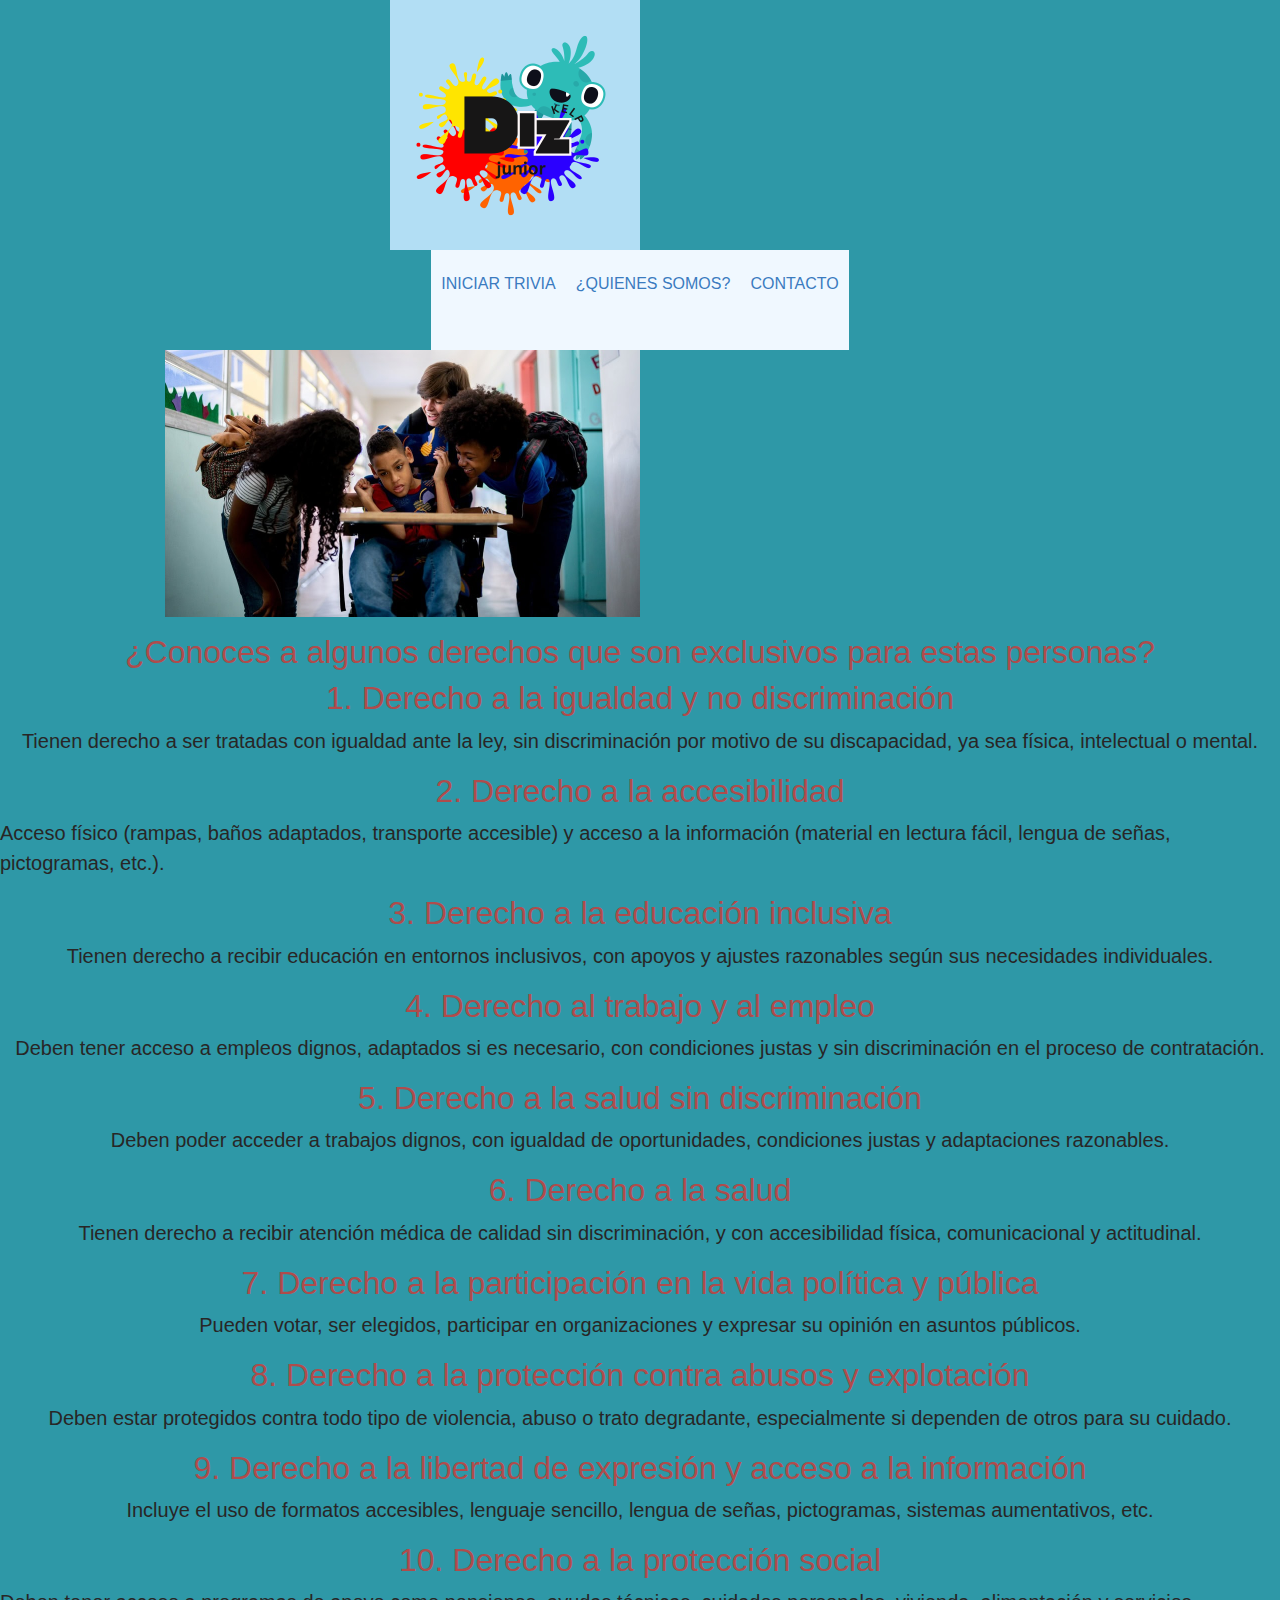
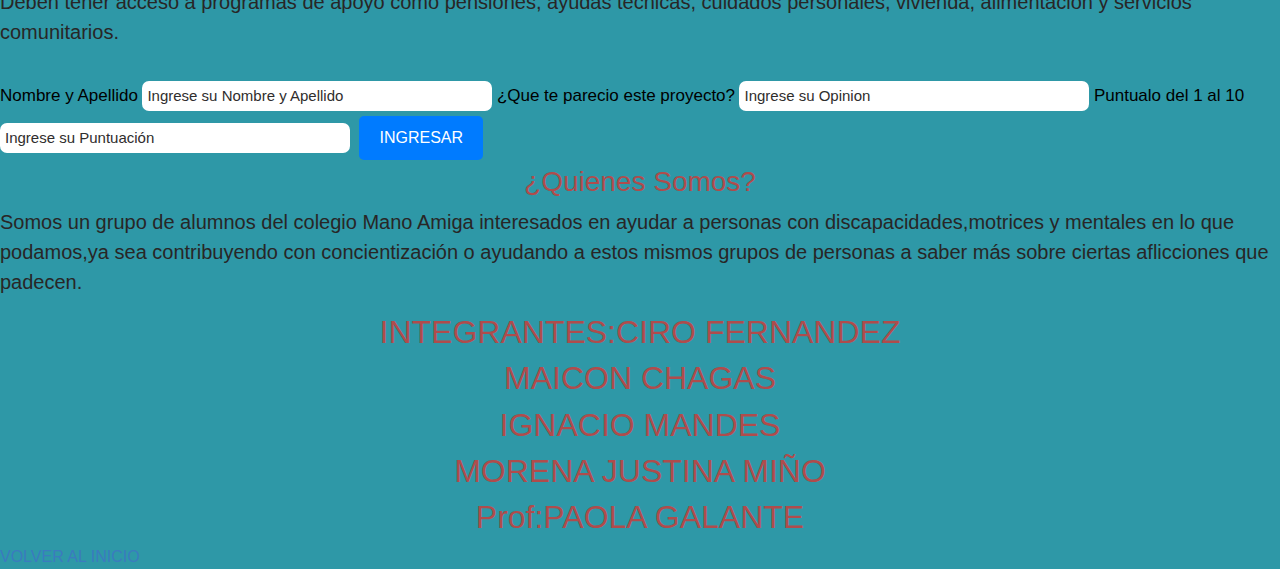
<file: index.html>
<!DOCTYPE html>
    <html lang="es_AR">
        <head>
            <meta charset="UTF-8">
            <meta name="viport" content="width=device-width, initial-scale=1.0">

            <meta name="author" content="Ciro Fernandez, Agustin Honores, Ignacio Mandes Catriel Sanchez ">

            <meta name="description" content="Discriminacion hacia discapacitados motrices y mentales">

            <meta name="keywords" content="Feria de ciencias">


    <link rel="icon" type="imagen/x-icon" href="img/DizKelp (2).png">
    <link href="https://cdn.jsdelivr.net/npm/bootstrap@5.3.6/dist/css/bootstrap.min.css" rel="stylesheet" integrity="sha384-4Q6Gf2aSP4eDXB8Miphtr37CMZZQ5oXLH2yaXMJ2w8e2ZtHTl7GptT4jmndRuHDT" crossorigin="anonymous">
    <title>Dizkelp</title>
    <link href="https://cdn.jsdelivr.net/npm/bootstrap@5.3.3/dist/css/bootstrap.min.css" rel="stylesheet" integrity="sha384-QWTKZyjpPEjISv5WaRU9OFeRpok6YctnYmDr5pNlyT2bRjXh0JMhjY6hW+ALEwIH" crossorigin="anonymous">
    <link rel="stylesheet" type="text/css" href="estilo.css">
</head>
<body>
 <header>

     <img src="img/DizKelp (2).png" alt="" width="50%" height="75%">
  
    </header>
     <nav>
         <ul>
           <li><a href="trivia.html" target="blank">INICIAR TRIVIA</a></li> 
           <li><a href="#info" target="blank">¿QUIENES SOMOS?</a></li> 
           <li><a href="FORMidable.html" target="_blank">CONTACTO</a></li>
         </ul>
     </nav>
<main>
      <div id="carouselExample" class="carousel-slide">
        <div class="carousel-inner">
            <img src="img/carrusel1.jpg" alt="" srcset="" width="50%">
            <div id="boxinfocar">
            <h2></h2>
            <p></p>
        </div>
</main>
     <div class="derechostitulo">
    <h2 id="">¿Conoces a algunos derechos que son exclusivos para estas personas?</h2>
</div>
     <section>
       
    <div class="boxderechos">
        <h2 class="derechos">1. Derecho a la igualdad y no discriminación</h2>
        <p>Tienen derecho a ser tratadas con igualdad ante la ley, sin discriminación por motivo de su discapacidad, ya sea física, intelectual o mental.</p>
    </div>
    <div class="boxderechos">
        <h2 class="derechos">2. Derecho a la accesibilidad</h2>
        <p>Acceso físico (rampas, baños adaptados, transporte accesible) y acceso a la información (material en lectura fácil, lengua de señas, pictogramas, etc.).</p>
    </div>
    <div class="boxderechos">
        <h2 class="derechos">3. Derecho a la educación inclusiva</h2>
        <p>Tienen derecho a recibir educación en entornos inclusivos, con apoyos y ajustes razonables según sus necesidades individuales.</p>
    </div>
    <div class="boxderechos">
        <h2 class="derechos">4. Derecho al trabajo y al empleo</h2>
        <p>Deben tener acceso a empleos dignos, adaptados si es necesario, con condiciones justas y sin discriminación en el proceso de contratación.</p>
    </div>
    <div class="boxderechos">
        <h2 class="derechos">5. Derecho a la salud sin discriminación</h2>
        <p>Deben poder acceder a trabajos dignos, con igualdad de oportunidades, condiciones justas y adaptaciones razonables.</p>
    </div>
    
    <div class="boxderechos">
        <h2 class="derechos">6. Derecho a la salud</h2>
        <p>Tienen derecho a recibir atención médica de calidad sin discriminación, y con accesibilidad física, comunicacional y actitudinal.</p>
    </div>
    <div class="boxderechos">
        <h2 class="derechos">7. Derecho a la participación en la vida política y pública</h2>
        <p>Pueden votar, ser elegidos, participar en organizaciones y expresar su opinión en asuntos públicos.</p>
    </div>
    <div class="boxderechos">
        <h2 class="derechos">8. Derecho a la protección contra abusos y explotación</h2>
        <p>Deben estar protegidos contra todo tipo de violencia, abuso o trato degradante, especialmente si dependen de otros para su cuidado.</p>
    </div>
    <div class="boxderechos">
        <h2 class="derechos">9. Derecho a la libertad de expresión y acceso a la información</h2>
        <p>Incluye el uso de formatos accesibles, lenguaje sencillo, lengua de señas, pictogramas, sistemas aumentativos, etc.</p>
    </div>
    <div class="boxderechos">
        <h2 class="derechos"> 10. Derecho a la protección social</h2>
        <p>Deben tener acceso a programas de apoyo como pensiones, ayudas técnicas, cuidados personales, vivienda, alimentación y servicios comunitarios.</p>
    </div>
    </section>

    <footer>
        <div class="footer">
        <div class="pepe">
            <label class="text-label">Nombre y Apellido</label>
            <input type="text" placeholder="Ingrese su Nombre y Apellido" id="nombre">
            <label>¿Que te parecio este proyecto?</label>
            <input type="text" placeholder="Ingrese su Opinion" id="opinion">
            <label class="text-label">Puntualo del 1 al 10</label>
            <input type="number" placeholder="Ingrese su Puntuación" id="puntuacion">
            <button class="butenviar" onclick="enviar()">INGRESAR</button>
           <div id="boxdato">
            
           </div>
        </div>
        <div id="info">
                <h3>¿Quienes Somos?</h3>  
                <p>Somos un grupo de alumnos del colegio Mano Amiga interesados en ayudar a personas con discapacidades,motrices y mentales en lo que podamos,ya sea contribuyendo con concientización o ayudando a estos mismos grupos de personas a saber más sobre ciertas aflicciones que padecen. </p>
                <div>
                    <h2>INTEGRANTES:CIRO FERNANDEZ</h2>
                    <h2>MAICON CHAGAS</h2>
                    <h2>IGNACIO MANDES</h2>
                    <h2>MORENA JUSTINA MIÑO</h2>
                    <h2>Prof:PAOLA GALANTE</h2>
                 </div>
            </div>

    </div>
    <li><a href="carouselExample">VOLVER AL INICIO</a></li>
    </footer>
    
        <script src="javvaindex.js"></script>
         <script src="https://cdn.jsdelivr.net/npm/bootstrap@5.3.3/dist/js/bootstrap.bundle.min.js" integrity="sha384-YvpcrYf0tY3lHB60NNkmXc5s9fDVZLESaAA55NDzOxhy9GkcIdslK1eN7N6jIeHz" crossorigin="anonymous"></script>
         <script src="https://cdn.jsdelivr.net/npm/bootstrap@5.3.6/dist/js/bootstrap.bundle.min.js" integrity="sha384-j1CDi7MgGQ12Z7Qab0qlWQ/Qqz24Gc6BM0thvEMVjHnfYGF0rmFCozFSxQBxwHKO" crossorigin="anonymous"></script>

</body>
</html>
</file>
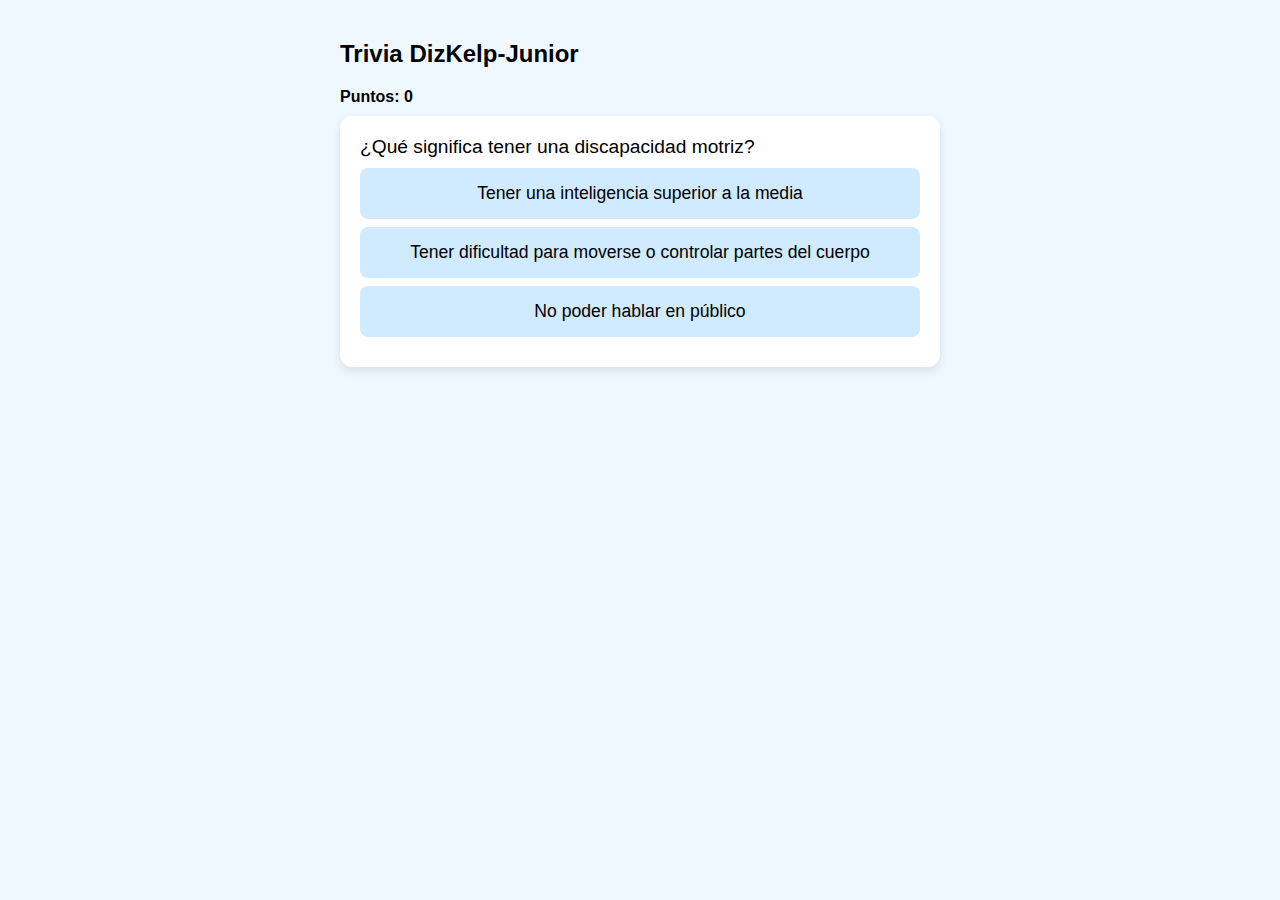
<file: pagina web/index.html>
<!DOCTYPE html>
<html lang="es">
<head>
  <meta charset="UTF-8">
  <title>Trivia DizKelp-Junior</title>
  <style>
    body {
      font-family: Arial, sans-serif;
      background-color: #f0f8ff;
      padding: 20px;
      max-width: 600px;
      margin: auto;
    }
    .card {
      background: white;
      padding: 20px;
      border-radius: 12px;
      box-shadow: 0 4px 8px rgba(0,0,0,0.1);
      margin-bottom: 20px;
    }
    .question {
      font-size: 1.2em;
      margin-bottom: 10px;
    }
    .options button {
      display: block;
      margin: 8px 0;
      padding: 15px;
      font-size: 1.1em;
      width: 100%;
      border-radius: 8px;
      border: none;
      background-color: #d0eaff;
      cursor: pointer;
    }
    .options button:hover {
      background-color: #a3d4ff;
    }
    #feedback {
      margin-top: 10px;
    }
    #score {
      font-weight: bold;
      margin-bottom: 10px;
    }
    #nextBtn {
      margin-top: 10px;
      padding: 10px 20px;
      border: none;
      border-radius: 8px;
      background-color: #4CAF50;
      color: white;
      cursor: pointer;
    }
  </style>
</head>
<body>
  <h2>Trivia DizKelp-Junior</h2>
  <div id="score">Puntos: 0</div>
  <div class="card" id="quiz-container">
    <div class="question" id="question"></div>
    <div class="options" id="options"></div>
    <div id="feedback"></div>
    <button id="nextBtn" onclick="nextQuestion()" style="display:none;">Siguiente</button>
  </div>

  <script>
    const questions = [
      {
        text: "¿Qué significa tener una discapacidad motriz?",
        options: [
          "Tener una inteligencia superior a la media",
          "Tener dificultad para moverse o controlar partes del cuerpo",
          "No poder hablar en público"
        ],
        answer: 1,
        explanation: "Las discapacidades motrices afectan la movilidad o coordinación del cuerpo."
      },
      {
        text: "¿Qué es lo más importante al tratar con una persona con discapacidad?",
        options: [
          "Hablarle muy fuerte",
          "Evitar mirarla directamente",
          "Tratarla con respeto y empatía"
        ],
        answer: 2,
        explanation: "El respeto y la empatía son claves para una convivencia inclusiva."
      },
      {
        text: "¿Una persona con discapacidad puede ir a la escuela?",
        options: [
          "No, debe quedarse en casa",
          "Solo si aprende más rápido",
          "Sí, como cualquier otra persona"
        ],
        answer: 2,
        explanation: "La educación inclusiva permite que todos los niños y niñas aprendan juntos."
      },
      {
        text: "¿Qué es una discapacidad sensorial?",
        options: [
          "Una dificultad para ver o escuchar",
          "Una dificultad para correr",
          "Una dificultad para hablar en público"
        ],
        answer: 0,
        explanation: "Las discapacidades sensoriales afectan los sentidos como la vista o la audición."
      },
      {
        text: "¿Qué debemos hacer si vemos a alguien con discapacidad que necesita ayuda?",
        options: [
          "Ignorarlo para no incomodarlo",
          "Ofrecer ayuda con respeto",
          "Reírnos con los amigos"
        ],
        answer: 1,
        explanation: "Siempre es bueno ofrecer ayuda, pero con respeto y sin imponer."
      },
      {
        text: "¿Las personas con discapacidad pueden trabajar?",
        options: [
          "No, deben quedarse en casa",
          "Sí, pueden hacer muchos tipos de trabajos",
          "Solo trabajos muy fáciles"
        ],
        answer: 1,
        explanation: "Las personas con discapacidad pueden desempeñar múltiples profesiones y tareas."
      },
      {
        text: "¿Qué ayuda a que las personas con discapacidad se integren mejor a la sociedad?",
        options: [
          "Eliminar barreras físicas y sociales",
          "No dejar que salgan mucho",
          "Solo hablar con ellas si nos hablan primero"
        ],
        answer: 0,
        explanation: "Eliminar barreras permite la inclusión y participación plena en la sociedad."
      },
      {
        text: "¿Qué es una discapacidad intelectual?",
        options: [
          "Una dificultad para aprender y adaptarse al entorno",
          "Una enfermedad de la vista",
          "Una dificultad para caminar"
        ],
        answer: 0,
        explanation: "Las discapacidades intelectuales afectan el desarrollo del pensamiento y el aprendizaje."
      },
      {
        text: "¿Por qué es importante la inclusión?",
        options: [
          "Porque todos tenemos derecho a participar",
          "Para que no se aburran las personas con discapacidad",
          "Porque así no tenemos que enseñarles cosas nuevas"
        ],
        answer: 0,
        explanation: "La inclusión garantiza igualdad de derechos y oportunidades para todos."
      },
      {
        text: "¿Qué actitud debemos tener hacia las personas con discapacidad?",
        options: [
          "Lástima",
          "Ignorancia",
          "Empatía y respeto"
        ],
        answer: 2,
        explanation: "La empatía y el respeto ayudan a construir una sociedad más justa e inclusiva."
      }
    ];

    let current = 0;
    let score = 0;

    function loadQuestion() {
      const q = questions[current];
      document.getElementById("question").innerText = q.text;
      const opts = document.getElementById("options");
      opts.innerHTML = "";
      q.options.forEach((opt, idx) => {
        const btn = document.createElement("button");
        btn.textContent = opt;
        btn.onclick = () => checkAnswer(idx);
        opts.appendChild(btn);
      });
      document.getElementById("feedback").innerText = "";
      document.getElementById("nextBtn").style.display = "none";
    }

    function checkAnswer(selected) {
      const q = questions[current];
      const feedback = document.getElementById("feedback");
      if (selected === q.answer) {
        score += 10;
        feedback.style.color = "green";
        feedback.innerText = "¡Correcto! +10 puntos.";
      } else {
        feedback.style.color = "red";
        feedback.innerText = `Incorrecto. ${q.explanation}`;
      }
      document.getElementById("score").innerText = `Puntos: ${score}`;
      document.getElementById("nextBtn").style.display = "inline-block";
      const btns = document.querySelectorAll(".options button");
      btns.forEach(btn => btn.disabled = true);
    }

    function nextQuestion() {
      current++;
      if (current < questions.length) {
        loadQuestion();
      } else {
        document.getElementById("quiz-container").innerHTML = `<h3>Trivia completada</h3><p>Puntaje final: ${score} puntos</p>`;
      }
    }

    loadQuestion();
  </script>
</body>
</html>
</file>
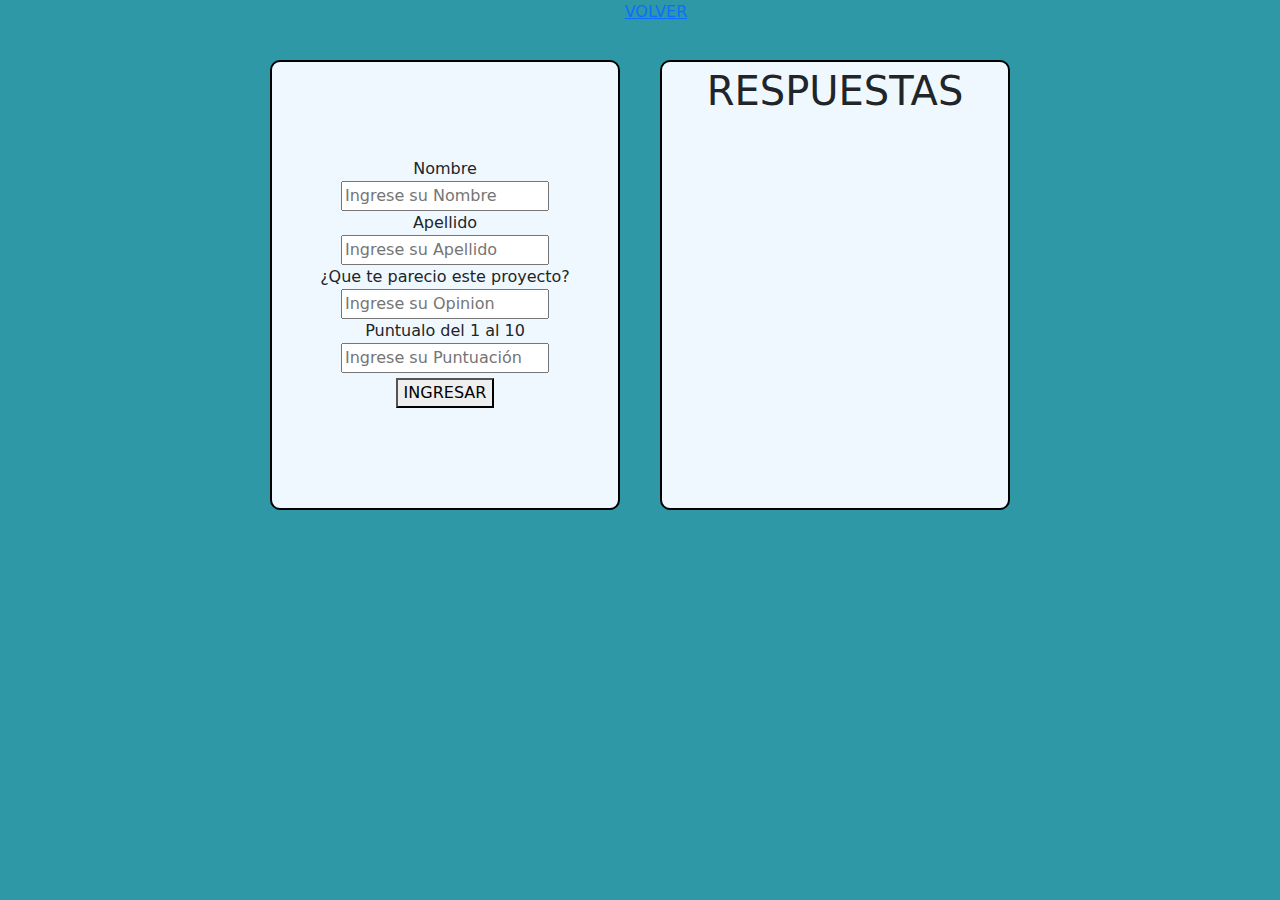
<file: FORMidable.html>
<!DOCTYPE html>
<html lang="es_AR">
<head>
    <meta charset="UTF-8">
    <meta name="viport" content="width=device-width, initial-scale=1.0">

    <meta name="author" content="Ciro Fernandez, Agustin Honores, Ignacio Mandes Catriel Sanchez ">

    <meta name="description" content="Discriminacion hacia discapacitados motrices y mentales">

    <meta name="keywords" content="Feria de ciencias">


    <link rel="icon" type="imagen/x-icon" href="img/DizKelp (2).png">
    <link href="https://cdn.jsdelivr.net/npm/bootstrap@5.3.6/dist/css/bootstrap.min.css" rel="stylesheet" integrity="sha384-4Q6Gf2aSP4eDXB8Miphtr37CMZZQ5oXLH2yaXMJ2w8e2ZtHTl7GptT4jmndRuHDT" crossorigin="anonymous">
    <title>Dizkelp</title>
    <link href="https://cdn.jsdelivr.net/npm/bootstrap@5.3.3/dist/css/bootstrap.min.css" rel="stylesheet" integrity="sha384-QWTKZyjpPEjISv5WaRU9OFeRpok6YctnYmDr5pNlyT2bRjXh0JMhjY6hW+ALEwIH" crossorigin="anonymous">
    <link rel="stylesheet" type="text/css" href="Stylecontact.css">
</head>
<body>
    <header>
        <nav>
           <ul>
            <li><a href="index.html" target="blank">VOLVER</a></li> 
          </ul>
     </nav>
    </header>
    <main class="form">
    <form>

        <div class="pepe">
            <label class="text-label">Nombre</label>
            <input type="text" placeholder="Ingrese su Nombre" id="nombre">
            <label class="text-label">Apellido</label>
            <input type="text" placeholder="Ingrese su Apellido" id="apellido">
            <label>¿Que te parecio este proyecto?</label>
            <input type="text" placeholder="Ingrese su Opinion" id="opinion">
            <label class="text-label">Puntualo del 1 al 10</label>
            <input type="number" placeholder="Ingrese su Puntuación" id="puntuacion">
            </select>
            
            <button class="butenviar" onclick="enviar()">INGRESAR</button>
            </div>
    </form>

               <div id="boxdato">
                <h1>RESPUESTAS</h1>
           </div>

    </main>
        <script src="javvaindex.js"></script>
         <script src="https://cdn.jsdelivr.net/npm/bootstrap@5.3.3/dist/js/bootstrap.bundle.min.js" integrity="sha384-YvpcrYf0tY3lHB60NNkmXc5s9fDVZLESaAA55NDzOxhy9GkcIdslK1eN7N6jIeHz" crossorigin="anonymous"></script>
         <script src="https://cdn.jsdelivr.net/npm/bootstrap@5.3.6/dist/js/bootstrap.bundle.min.js" integrity="sha384-j1CDi7MgGQ12Z7Qab0qlWQ/Qqz24Gc6BM0thvEMVjHnfYGF0rmFCozFSxQBxwHKO" crossorigin="anonymous"></script>

</body>
</html>
</file>
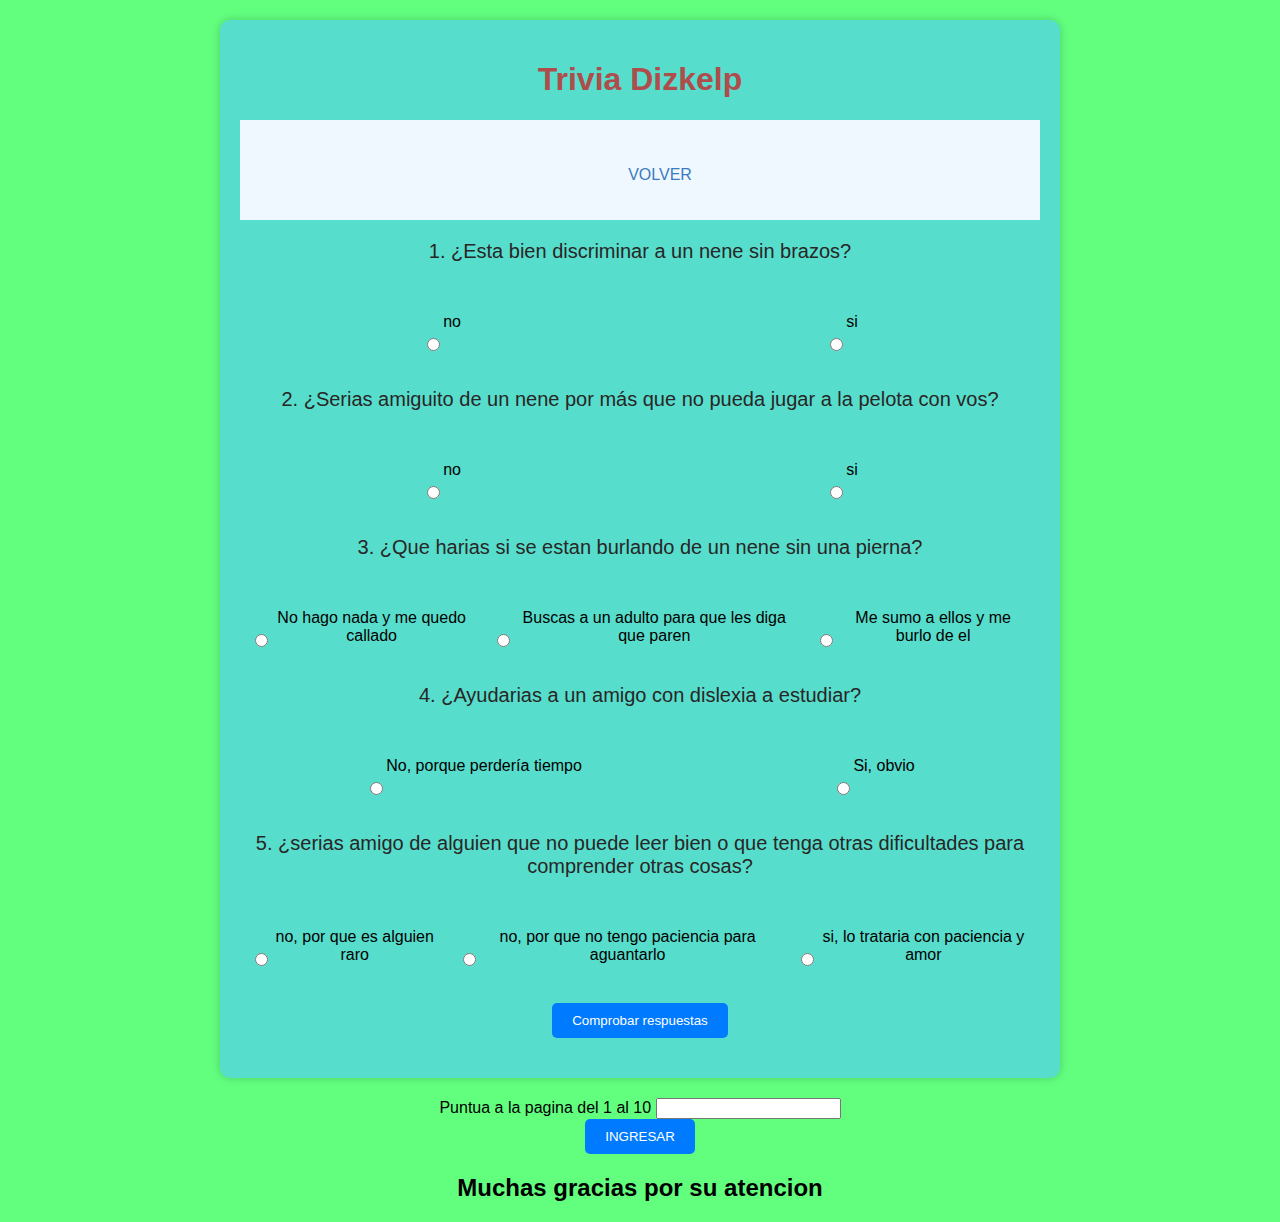
<file: trivia.html>
<!DOCTYPE html>
  <html lang="es">
  <head>
  <meta charset="UTF-8">
  <meta name="viewport" content="width=device-width, initial-scale=1.0">

    <meta name="author" content="Ciro Fernandez, Agustin Honores, Ignacio Mandes, Catriel Sanchez ">

    <meta name="description" content="Discriminacion hacia discapacitados motrices y mentales">

    <meta name="keywords" content="Feria de ciencias,discapacidades">

    
  <title>Trivia Game</title>
  <link rel="stylesheet" href="estilotrivia.css">
  <link rel="icon" type="imagen/x-icon" href="img/DizKelp.png">
  </head>
  <body>
    <div class="container">
    <h1>Trivia Dizkelp </h1>
      <nav>
           <ul>
            <li><a href="index.html" target="blank">VOLVER</a></li> 
          </ul>
     </nav>
   <div id="question1" class="question">
     <p>1. ¿Esta bien discriminar a un nene sin brazos?</p>
      <ul class="options">
        <li><input type="radio" name="q1" value="a">no</li>
       <li><input type="radio" name="q1" value="b">si</li>
      </ul>
     </div>
   <div id="question2" class="question">
    <p>2. ¿Serias amiguito de un nene por más que no pueda jugar a la pelota con vos?</p>
    <ul class="options">
      <li><input type="radio" name="q2" value="a">no</li>
      <li><input type="radio" name="q2" value="b">si</li>
    </ul>
  </div>
  <div id="question3" class="question">
    <p>3. ¿Que harias si se estan burlando de un nene sin una pierna?</p>
    <ul class="options">
      <li><input type="radio" name="q3" value="a">No hago nada y me quedo callado</li>
      <li><input type="radio" name="q3" value="b">Buscas a un adulto para que les diga que paren</li>
      <li><input type="radio" name="q3" value="c">Me sumo a ellos y me burlo de el</li>
    </ul>
  </div>
  <div id="question4" class="question">
    <p>4. ¿Ayudarias a un amigo con dislexia a estudiar?</p>
    <ul class="options">
      <li><input type="radio" name="q4" value="a">No, porque perdería tiempo</li>
      <li><input type="radio" name="q4" value="b">Si, obvio</li>
    </ul>
  </div>
  <div id="question5" class="question">
    <p>5. ¿serias amigo de alguien que no puede leer bien o que tenga otras dificultades para comprender otras cosas?</p>
    <ul class="options">
      <li><input type="radio" name="q5" value="a">no, por que es alguien raro</li>
      <li><input type="radio" name="q5" value="b">no, por que no tengo paciencia para aguantarlo</li>
      <li><input type="radio" name="q5" value="c">si, lo trataria con paciencia y amor</li>
    </ul>
  </div>
  <button onclick="checkAnswers()">Comprobar respuestas</button>
  <p id="result"></p>
</div>
 <div> 
  <label>Puntua a la pagina del 1 al 10</label>

  <input type="number" id="puntuacion">
  <button onclick="enviar()">INGRESAR</button>
  <div id="boxdato">

  </div>
  <h2>Muchas gracias por su atencion</h2>
</div>

  
<script src="javascripttrivia.js"></script>
</body>
</html>
</file>
<file: estilo.css>
/* * {
  margin: 0px;
  
}

section {
  display: grid;
  grid-template-columns: 1fr 1fr;
}

nav {
  display: flex;
  flex-direction: row;
  flex-wrap: nowrap;
  align-content: center;
  justify-content: space-around;
  height: 100px;
  flex-direction: column;
  background-color: aliceblue;
}

ul {
  display: flex;
  flex-direction: row;
  justify-content: space-evenly;
}

li {
  display: flex;
  padding: 10px;
  list-style: none;
  height: 60px;
  position: relative;
  top: 20px;
}

header {
  display: flex;
  flex-direction: column;
  align-items: center;
  height: 510px;
  justify-content: space-evenly;
  background-image:url(img/DizKelp.png);
  background-repeat: no-repeat;   background-color: #2d6e8b;

}

body {

  background-color: #2e98a7;
  height: 10px;
}

h1 {
  color: rgba(0, 0, 0, 0.671);
  verde medio para encabezados 
  font-size: 100px;
}

p {
  font-size: 20px;


}
#cloro{
  font-size: 7px;
}
.butenviar{
  position: relative;
  color: white;
  top: 5%;
  border-radius: 20px;
  background-color: #1d7d1d;
  width:20% ;
  height:11% ;
}
/* 
.butenviar :hover{
  transition: scale(1s);
  height: 10px;
  width: 10px;
  font-size: 9px;
}
 
a {
  color: black;
   azul claro para enlaces 
}

.button {
  background-color: #03A9F4;
   azul claro para botones 

}



body header h2 {
  color: gray;
}

div {
  padding: 10px;
  text-align: center;
  padding: 20px;

}

.footer  {
  display: grid;
  grid-template-columns:1fr 1fr ;
  background-color: #7d7a7a6b;
  height: 700px;
  text-align: center;
  align-content: center;
  position: relative;
  top: 200px;
}




input {
  position: relative;
  top: 10px;
  left: 60px;
  border: none;
  border-radius: 7px;
  width: 350px;
  height: 30px;
}

input::placeholder {
  font-size: 15px;
  color: #2f2d2d;
  font-family: Arial, Helvetica, sans-serif;
}

#info {

  font-family: Cambria, Cochin, Georgia, Times, 'Times New Roman', serif;
}

#info h3 {
  font-size: 40px;
}

#info p {
  font-size: 30px;
}

.text-label {
  position: relative;
  left: -40px;
}


label {
  color: #000;
  padding-top: 20px;
  font-size: 17px;
}

div h2 {
  color: #000;
}

section h2 {
  text-align: center;


}
section {
  display: flex;
  flex-wrap: wrap

}
.pepe{
  display: flex;
  flex-direction: column;
  align-items: center;
  height: 500px;
}

body h2 {
  text-align: center;
  color: #000;
  font-size: x-large;
}
div h2{
  text-align: center;
}
a{
  text-decoration: none;
}
.derechos{
  display: flex;
  text-align: center;
}
.boxderechos{
  background-color: aliceblue;
  margin: 20px;
  border-radius: 10px;
  border: #000 2px solid;
}
.derechostitulo{
  margin: 10px;
}
.imgcarrusel{
  height:200px;
  width:300px;
}
.carousel-inner{
   background-color: aliceblue;
  margin: 20px;
  border-radius: 10px;
  border: #000 2px solid;
  height: 400px;
  width: 700px;
  display: flex;

}
.carousel-slide{
  display: flex;
  justify-content: center;
  height: 500px;
  width: 100%; 
  margin: 20px;
}
.boxinfocar{}*/
/* General Styles */
* {
    margin: 0;
    box-sizing: border-box; /* A helpful CSS rule */
}

body {
    font-family: Arial, sans-serif;
    background-color: #2e98a7;
    margin: 0;
    padding: 0;
    display: flex;
    flex-direction: column;
    align-content: center;
    justify-content: center;
    align-items: center;
}

h1, h2, h3 {
    text-align: center;
    color: #af4c4c;
}

p {
    font-size: 20px;
    font-family: Arial, Helvetica, sans-serif;
    color: #282626;
}

a {
    color: #3b7bbf;
    text-decoration: none;
}

/* Navigation */
nav {
    display: flex;
    flex-direction: column;
    align-content: center;
    justify-content: space-around;
    height: 100px;
    background-color: aliceblue;
}

nav ul {
    display: flex;
    flex-direction: row;
    justify-content: space-around;
    list-style: none;
    padding: 0;
}

nav li {
    padding: 10px;
    height: 60px;
}

/* Containers and Layout */
.container {
    max-width: 800px;
    margin: 20px auto;
    background-color: #50c9f8a1;
    padding: 20px;
    border-radius: 10px;
    box-shadow: 0 0 10px rgba(0, 0, 0, 0.20);
}

section {
    display: flex;
    flex-wrap: wrap;
    justify-content: center;
}

.box-container {
    background-color: aliceblue;
    margin: 20px;
    padding: 20px;
    border-radius: 10px;
    border: 2px solid #000;
    width: 350px;
    height: 450px;
    display: flex;
    flex-direction: column;
    align-items: center;
    justify-content: center;
}

/* Forms and Inputs */
.form-wrapper {
    display: flex;
    flex-direction: column;
    align-items: center;
    justify-content: center;
    height: 500px;
}

input {
    border: none;
    border-radius: 7px;
    width: 350px;
    height: 30px;
    margin-top: 10px;
    padding: 5px;
}

input::placeholder {
    font-size: 15px;
    color: #2f2d2d;
    font-family: Arial, Helvetica, sans-serif;
}

label {
    color: #000;
    padding-top: 20px;
    font-size: 17px;
}

button {
    margin: 5px;
    padding: 10px 20px;
    background-color: #007bff;
    color: #fff;
    border: none;
    border-radius: 5px;
    cursor: pointer;
    transition-duration: 1s;
}

button:hover {
    background-color: #0056b3;
}

.submit-btn {
    width: 100%;
    background-color: #4CAF50;
    font-size: 16px;
}

.submit-btn:hover {
    background-color: #45a049;
}

/* Trivia Page Specifics */
.question {
    margin-bottom: 20px;
}

.options {
    list-style-type: none;
    padding: 0;
}

.options li {
    margin-bottom: 5px;
}

.option label {
    display: block;
    padding: 10px;
    border: 1px solid #ccc;
    border-radius: 5px;
    cursor: pointer;
}

.option label:hover {
    background-color: #f9f9f9;
}

/* Footer and Info Section */
.footer-wrapper {
    display: flex;
    flex-wrap: wrap;
    justify-content: center;
    background-color: #7d7a7a6b;
    padding: 20px;
    top: 200px;
}

.info-box {
    padding: 20px;
    text-align: center;
}
</file>
<file: Stylecontact.css>
.pepe{
    display: flex;
    flex-direction: column;
align-content: center;
justify-content: center;
align-items: center;
  height: 450px;
  width: 350px;
  background-color: aliceblue;
  margin: 20px;
  border-radius: 10px;
  border: #000 2px solid;
  height: 450px;
  width: 350px;

}
body{
    display: flex;
    flex-direction: column;
  align-content: center;
  justify-content: center;
  align-items: center;
  background-color: #2e98a7;
}
section{
  display: flex;
}
#boxdato{
      display: flex;
justify-content: center;
  height: 450px;
  width: 350px;
  background-color: aliceblue;
  margin: 20px;
  border-radius: 10px;
  border: #000 2px solid;
  height: 450px;
  width: 350px;

}
h1{
  margin: 5px;
}
.form{
  display: flex;
}
#BoxForm{
  display: flex;
  align-items: center;
  flex-direction: column-reverse;
  height: 150px;
}
button{
  margin: 5px;
}
li{
  list-style: none;
  color: #000;
  
}
</file>
<file: estilotrivia.css>
body {
    font-family: Arial, sans-serif;
    background-color: #00ffff;
  }
  
  .container {
    max-width: 600px;
    margin: 0 auto;
    padding: 20px;
/*     background-color: #2f00ff; */
    border-radius: 10px;
  }
  
  h1 {
    text-align: center;
  }

  a {
    color: #3b7bbf;
    text-decoration: none;
  }
  
  .question {
    margin-bottom: 20px;
  }
  
  .options {
    list-style-type: none;
    padding: 0;
  }
  
  .options li {
    margin-bottom: 5px;
  }
  
  button {
    display: block;
    margin: 0 auto;
    padding: 10px 20px;
    background-color: #007bff;
    color: #fff;
    border: none;
    border-radius: 5px;
    cursor: pointer;
  }
  
  button:hover {
    background-color: #0056b3;
    transition-duration: 1s;
  }
  body {
    font-family: Arial, sans-serif;
    background-color: #00ff2f9d;
    margin: 0;
    padding: 0;
}

.container {
    max-width: 800px;
    margin: 20px auto;
    background-color: #50c9f8a1;
    padding: 20px;
    border-radius: 10px;
    box-shadow: 0 0 10px rgba(0, 0, 0, 0.20);
}

h1 {
    text-align: center;
    color: #af4c4c;
}

.question {
    margin-bottom: 20px;
}

.options {
    list-style-type: none;
    padding: 0;
}

.option {
    margin-bottom: 10px;
}

.option label {
    display: block;
    padding: 10px;
    border: 1px solid #ccc;
    border-radius: 5px;
    cursor: pointer;
}

.option label:hover {
    background-color: #f9f9f9;
}

.submit-btn {
    display: block;
    width: 100%;
    padding: 10px;
    background-color: #4CAF50;
    color: #fff;
    border: none;
    border-radius: 5px;
    cursor: pointer;
    font-size: 16px;
}

.submit-btn:hover {
    background-color: #45a049;
}
nav {
    display: flex;
    flex-direction: row;
flex-wrap: nowrap;
align-content: center;
justify-content: space-around;
height: 100px;
flex-direction: column;
background-color: aliceblue;
}
ul{
    display: flex;
    flex-direction: row;
    justify-content: space-around;
}
li{
  display: flex;
  padding: 10px;
  list-style: none;
  height: 60px;
  position: relative;
  top: 20px;
}
div{
  text-align: center;
}

p {
  font-size: 20px;
  font-family: Arial, Helvetica, sans-serif;
  color: #282626;
}
</file>
